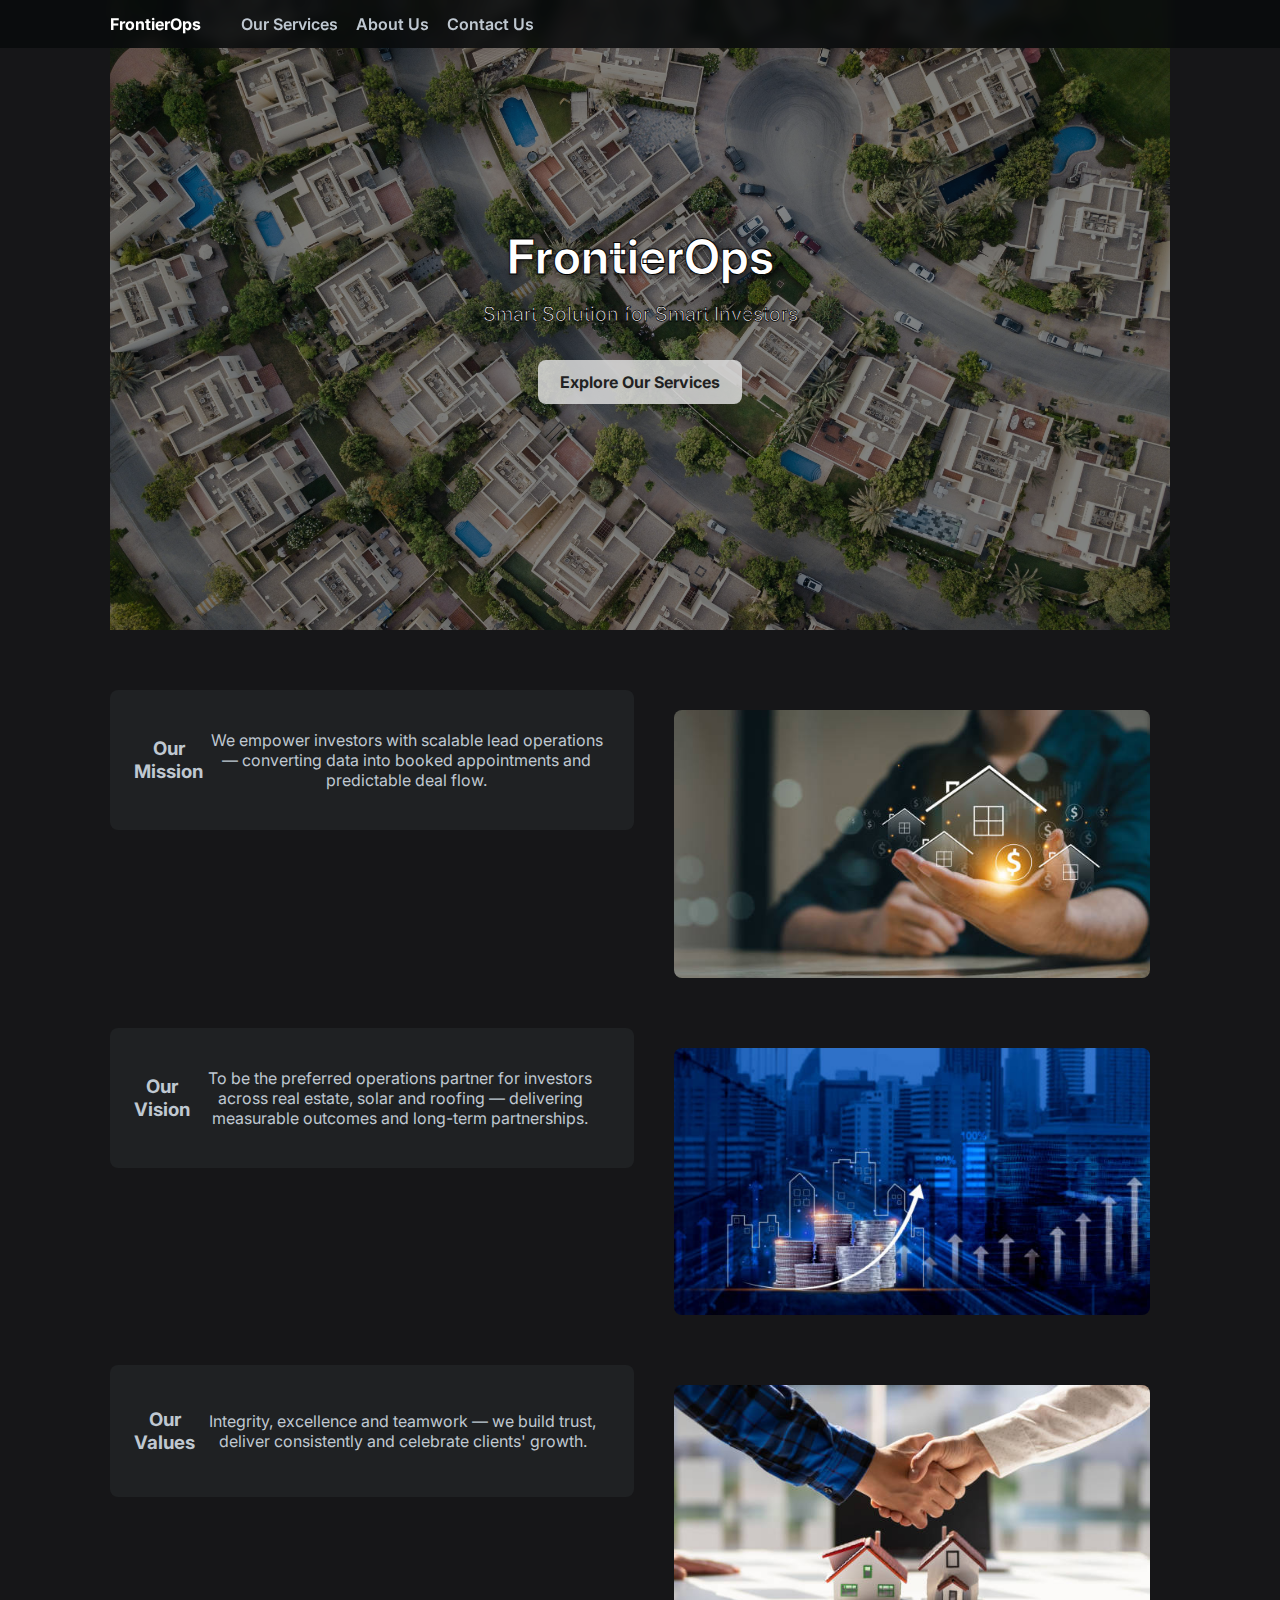
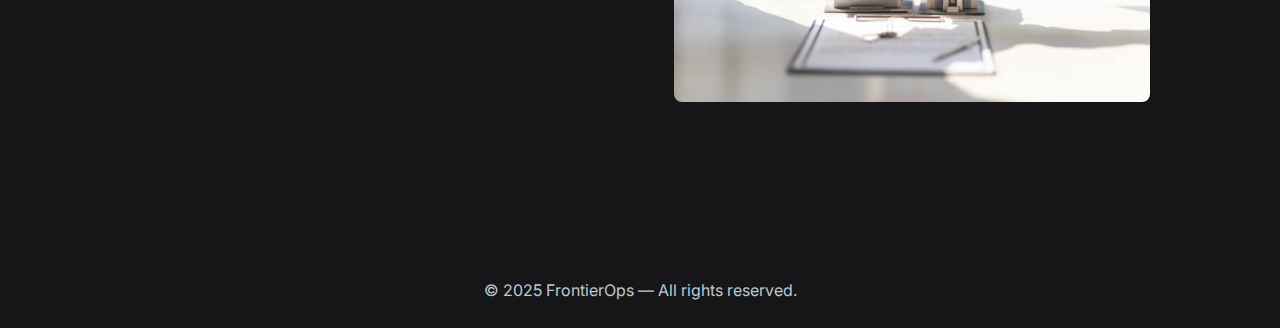
<file: index.html>
<!doctype html>
<html lang="en">
<head>
<meta charset="utf-8"/>
<meta name="viewport" content="width=device-width,initial-scale=1"/>
<title>FrontierOps — Smart Lead Operations for Investors</title>
<link href="https://fonts.googleapis.com/css2?family=Inter:wght@400;600;700;800&display=swap" rel="stylesheet">
<link rel="stylesheet" href="css/style.css">
</head>
<body>
<header class="site-header">
  <div class="container header-inner">
    <a class="brand" href="index.html">FrontierOps</a>
    <nav class="main-nav">
      <a href="services/index.html">Our Services</a>
      <a href="about/index.html">About Us</a>
      <a href="contact/index.html">Contact Us</a>
    </nav>
  </div>
</header>

<main class="site-main container">
  <section class="hero">
    <div class="hero-inner">
      <h1 class="brand-title">FrontierOps</h1>
      <p class="brand-sub">Smart Solution for Smart Investors</p>
      <a class="btn-cta" href="services/index.html">Explore Our Services</a>
    </div>
  </section>

  <!-- Mission / Vision / Values -->
  <section class="mvv">
    <div class="mv-row right">
      <div class="mv-text box-square">
        <h3>Our Mission</h3>
        <p>We empower investors with scalable lead operations — converting data into booked appointments and predictable deal flow.</p>
      </div>
      <div class="mv-img box-square"><img src="images/mission.jpg" alt="Mission"></div>
    </div>

    <div class="mv-row left">
      <div class="mv-img box-square"><img src="images/vision.jpg" alt="Vision"></div>
      <div class="mv-text box-square">
        <h3>Our Vision</h3>
        <p>To be the preferred operations partner for investors across real estate, solar and roofing — delivering measurable outcomes and long-term partnerships.</p>
      </div>
    </div>

    <div class="mv-row right">
      <div class="mv-text box-square">
        <h3>Our Values</h3>
        <p>Integrity, excellence and teamwork — we build trust, deliver consistently and celebrate clients' growth.</p>
      </div>
      <div class="mv-img box-square"><img src="images/values.jpg" alt="Values"></div>
    </div>
  </section>

</main>

<footer class="site-footer">
  <div class="container">© 2025 FrontierOps — All rights reserved.</div>
</footer>
</body>
</html>
</file>
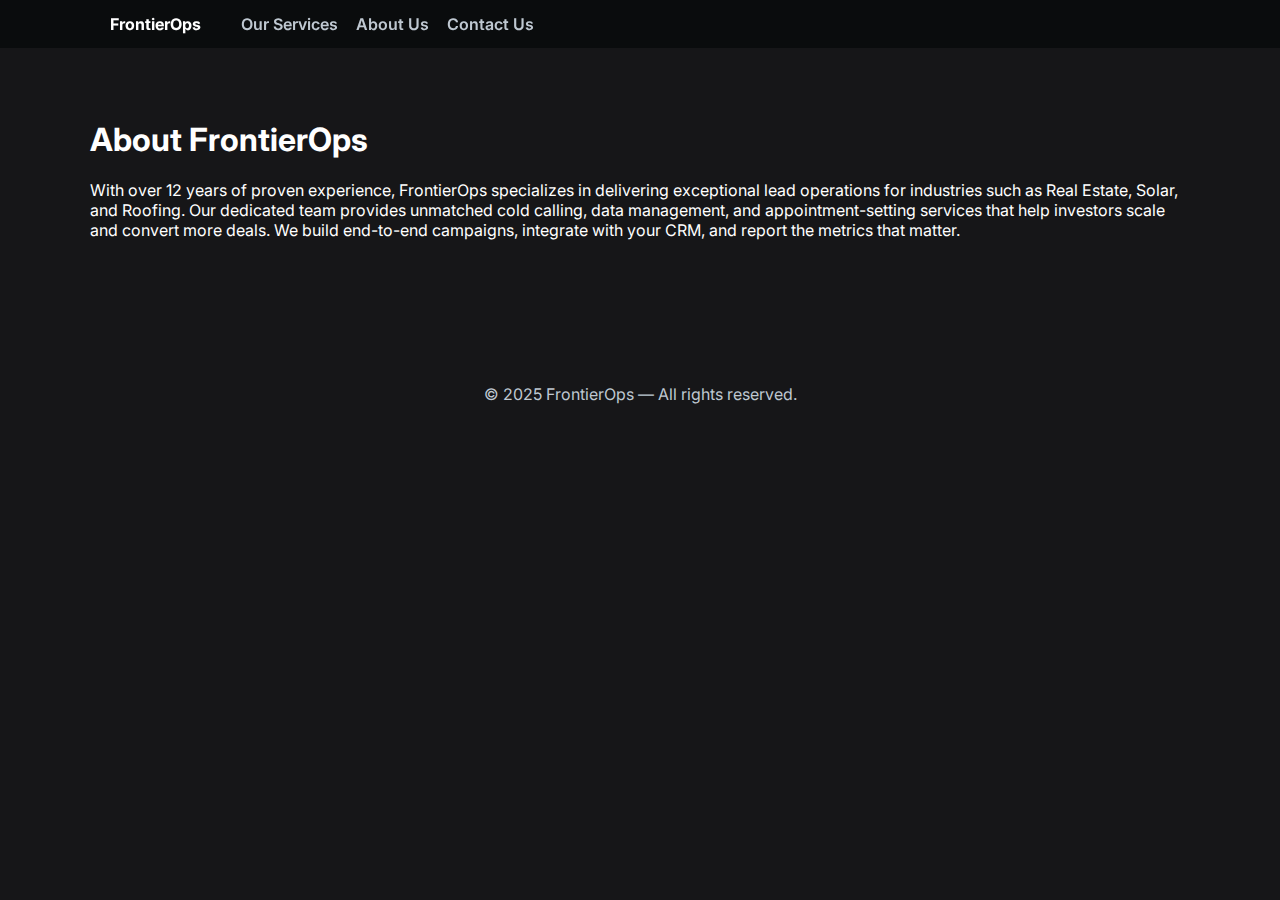
<file: about/index.html>
<!doctype html>
<html lang="en">
<head><meta charset="utf-8"/><meta name="viewport" content="width=device-width,initial-scale=1"/><title>About FrontierOps</title>
<link href="https://fonts.googleapis.com/css2?family=Inter:wght@400;600;700;800&display=swap" rel="stylesheet">
<link rel="stylesheet" href="../css/style.css"></head>
<body>
<header class="site-header">
  <div class="container header-inner">
    <a class="brand" href="../index.html">FrontierOps</a>
    <nav class="main-nav">
      <a href="../services/index.html">Our Services</a>
      <a href="index.html" class="active">About Us</a>
      <a href="../contact/index.html">Contact Us</a>
    </nav>
  </div>
</header>

<main class="container content about-page">
  <h1 class="about-title">About FrontierOps</h1>
  <p>With over 12 years of proven experience, FrontierOps specializes in delivering exceptional lead operations for industries such as Real Estate, Solar, and Roofing. Our dedicated team provides unmatched cold calling, data management, and appointment-setting services that help investors scale and convert more deals. We build end-to-end campaigns, integrate with your CRM, and report the metrics that matter.</p>
</main>

<footer class="site-footer"><div class="container">© 2025 FrontierOps — All rights reserved.</div></footer>
</body>
</html>
</file>
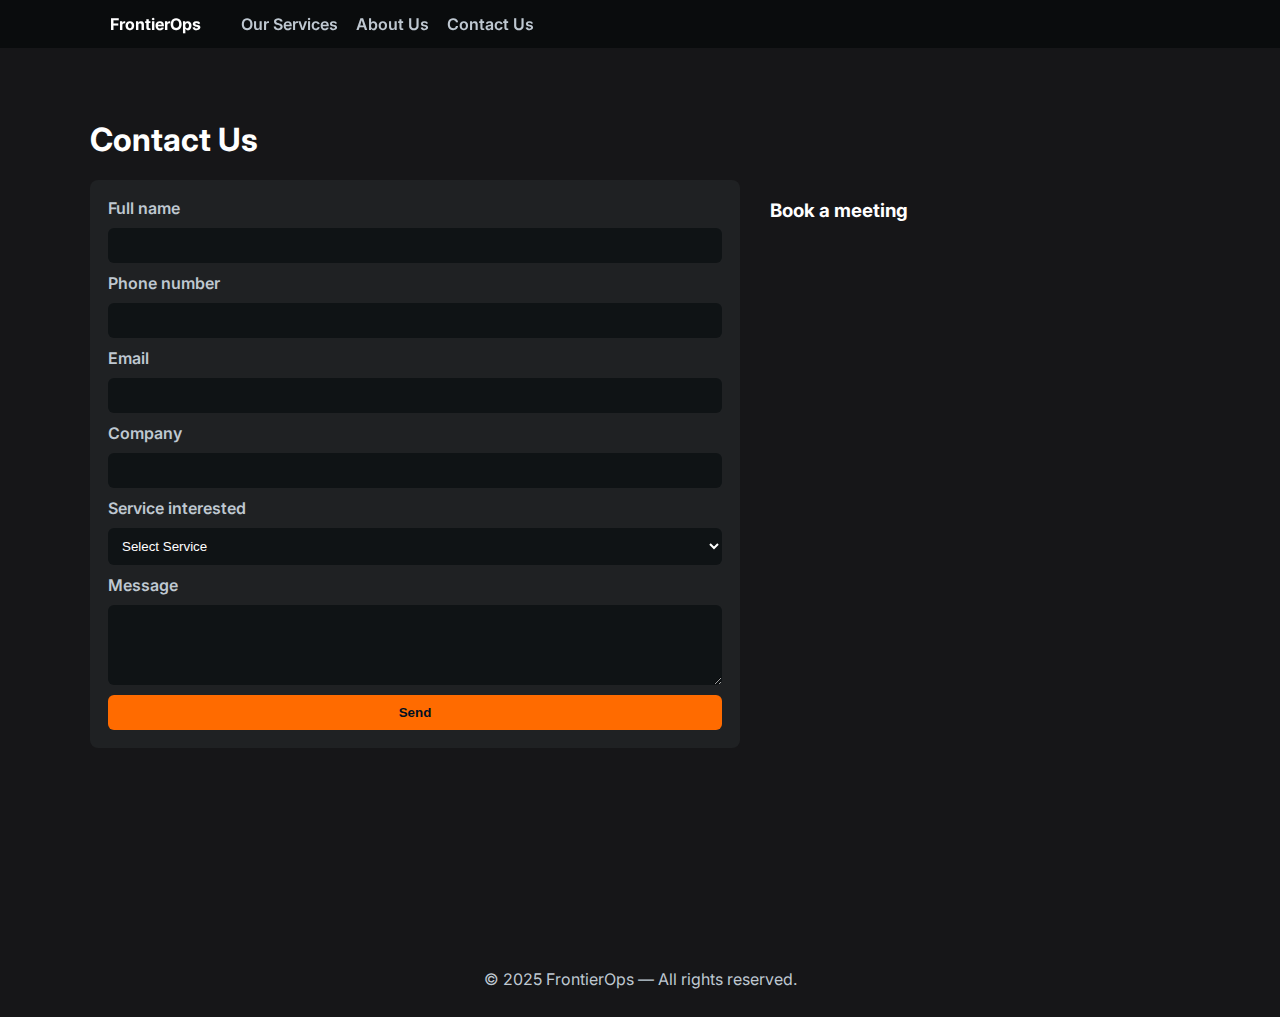
<file: contact/index.html>
<!doctype html>
<html lang="en"><head><meta charset="utf-8"/><meta name="viewport" content="width=device-width,initial-scale=1"/><title>Contact Us — FrontierOps</title>
<link href="https://fonts.googleapis.com/css2?family=Inter:wght@400;600;700;800&display=swap" rel="stylesheet">
<link rel="stylesheet" href="../css/style.css"></head><body>
<header class="site-header"><div class="container header-inner"><a class="brand" href="../index.html">FrontierOps</a><nav class="main-nav"><a href="../services/index.html">Our Services</a><a href="../about/index.html">About Us</a><a href="index.html" class="active">Contact Us</a></nav></div></header>
<main class="container content"><h1>Contact Us</h1><div class="contact-grid"><form action="https://formspree.io/f/meorgayq" method="POST" class="contact-form"><label>Full name</label><input type="text" name="name" required><label>Phone number</label><input type="tel" name="phone" required><label>Email</label><input type="email" name="email" required><label>Company</label><input type="text" name="company"><label>Service interested</label><select name="service" required><option value="">Select Service</option><option>Cold Calling & Texting</option><option>Data Management</option><option>Acquisition Managers</option><option>Disposition Managers</option><option>Lead Managers</option></select><label>Message</label><textarea name="message" rows="4"></textarea><button type="submit">Send</button></form><div class="calendly-area"><h3>Book a meeting</h3><div class="calendly-inline-widget" data-url="https://calendly.com/ahmedabdulaziz907" style="min-width:320px;height:600px"></div><script src="https://assets.calendly.com/assets/external/widget.js" async></script></div></div></main><footer class="site-footer"><div class="container">© 2025 FrontierOps — All rights reserved.</div></footer></body></html>
</file>
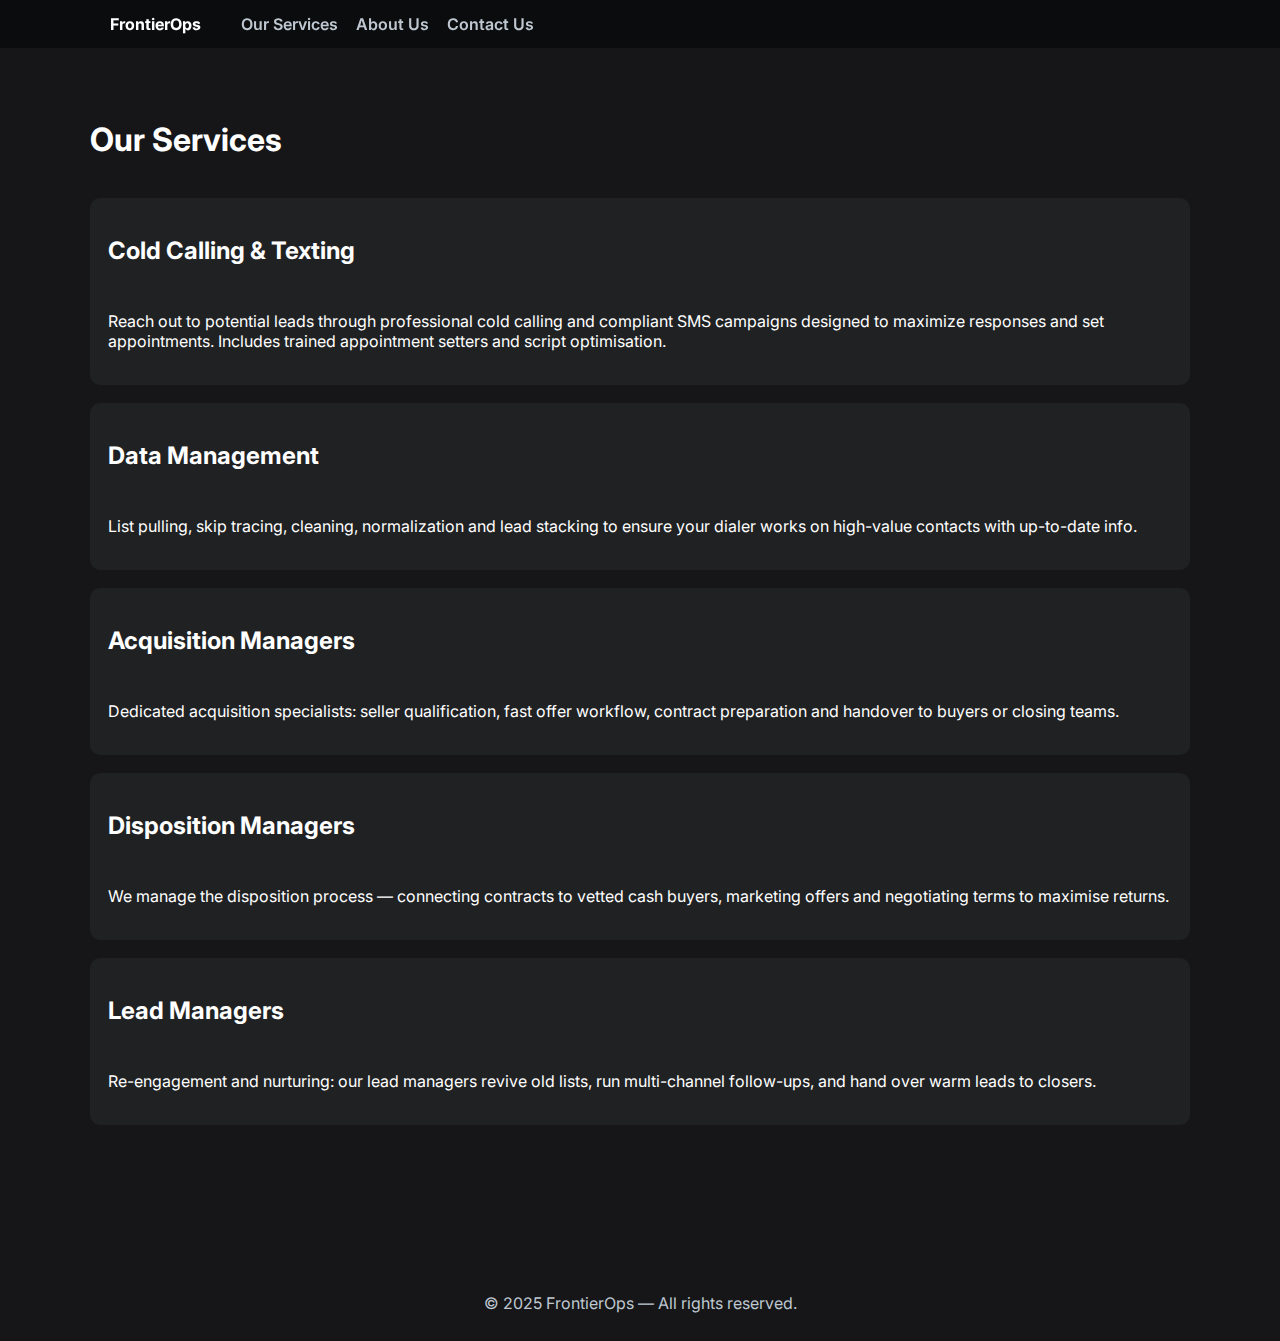
<file: services/index.html>
<!doctype html>
<html lang="en">
<head>
<meta charset="utf-8"/><meta name="viewport" content="width=device-width,initial-scale=1"/>
<title>Our Services — FrontierOps</title>
<link href="https://fonts.googleapis.com/css2?family=Inter:wght@400;600;700;800&display=swap" rel="stylesheet">
<link rel="stylesheet" href="../css/style.css">
</head>
<body>
<header class="site-header">
  <div class="container header-inner">
    <a class="brand" href="../index.html">FrontierOps</a>
    <nav class="main-nav">
      <a href="index.html" class="active">Our Services</a>
      <a href="../about/index.html">About Us</a>
      <a href="../contact/index.html">Contact Us</a>
    </nav>
  </div>
</header>

<main class="container content">
  <h1>Our Services</h1>
  <section class="services-list">
    <article class="service-vertical">
      <h2>Cold Calling & Texting</h2>
      <p>Reach out to potential leads through professional cold calling and compliant SMS campaigns designed to maximize responses and set appointments. Includes trained appointment setters and script optimisation.</p>
    </article>

    <article class="service-vertical">
      <h2>Data Management</h2>
      <p>List pulling, skip tracing, cleaning, normalization and lead stacking to ensure your dialer works on high-value contacts with up-to-date info.</p>
    </article>

    <article class="service-vertical">
      <h2>Acquisition Managers</h2>
      <p>Dedicated acquisition specialists: seller qualification, fast offer workflow, contract preparation and handover to buyers or closing teams.</p>
    </article>

    <article class="service-vertical">
      <h2>Disposition Managers</h2>
      <p>We manage the disposition process — connecting contracts to vetted cash buyers, marketing offers and negotiating terms to maximise returns.</p>
    </article>

    <article class="service-vertical">
      <h2>Lead Managers</h2>
      <p>Re-engagement and nurturing: our lead managers revive old lists, run multi-channel follow-ups, and hand over warm leads to closers.</p>
    </article>
  </section>
</main>

<footer class="site-footer">
  <div class="container">© 2025 FrontierOps — All rights reserved.</div>
</footer>
</body>
</html>
</file>
<file: css/style.css>
:root{--bg:#161618;--panel:#1f2123;--muted:#bfc8d1;--accent:#00bfff;--btn:#ff6b00}*{box-sizing:border-box}body{margin:0;font-family:Inter,Arial,Helvetica,sans-serif;background:var(--bg);color:#fff}.container{max-width:1100px;margin:0 auto;padding:0 20px}.site-header{position:fixed;top:0;left:0;width:100%;background:rgba(8,10,12,0.85);backdrop-filter:blur(6px);z-index:20}.header-inner{display:flex;align-items:center;gap:20px;padding:14px 20px}.brand{font-weight:700;color:#fff;text-decoration:none}.main-nav{margin-left:20px;display:flex;gap:18px}.main-nav a{color:var(--muted);text-decoration:none;font-weight:600}.main-nav a:hover{color:var(--accent)}.hero{height:70vh;display:flex;align-items:center;justify-content:center;text-align:center;background-image:url('../images/background.jpg');background-size:cover;background-position:center;position:relative}.hero::after{content:'';position:absolute;inset:0;background:rgba(6,10,12,0.5)}.hero-inner{position:relative;z-index:2;display:flex;flex-direction:column;align-items:center;gap:16px}.brand-title{font-size:48px;margin:0;color:#fff;-webkit-text-stroke:1px #000;text-shadow:2px 2px 6px rgba(0,0,0,0.6)}.brand-sub{font-size:20px;margin:0;color:#fff;-webkit-text-stroke:0.8px #000}.btn-cta{margin-top:18px;padding:12px 22px;border-radius:8px;background:rgba(220,220,220,0.85);color:#222;text-decoration:none;font-weight:700;transition:all .25s}.btn-cta:hover{background:#222;color:#fff}.mvv{padding:60px 0}.mv-row{display:flex;align-items:stretch;gap:20px;margin-bottom:30px}.mv-row.left{flex-direction:row-reverse}.box-square{flex:1;display:flex;align-items:center;justify-content:center;padding:20px;border-radius:10px;overflow:hidden}.mv-img img{width:100%;height:100%;object-fit:cover;border-radius:8px}.mv-text{background:var(--panel);color:var(--muted);padding:24px;border-radius:8px;text-align:center;height:100%;display:flex;align-items:center;justify-content:center}.content{padding:120px 0 60px}h1{margin-top:0}.services-list{display:flex;flex-direction:column;gap:18px;padding:18px 0 40px}.service-vertical{background:var(--panel);padding:18px;border-radius:10px;display:flex;flex-direction:column;gap:10px}.contact-grid{display:grid;grid-template-columns:1fr 420px;gap:30px;align-items:start}.contact-form{display:flex;flex-direction:column;gap:10px;background:var(--panel);padding:18px;border-radius:8px}.contact-form label{font-weight:600;color:var(--muted)}.contact-form input,.contact-form textarea,.contact-form select{background:#0f1315;border:none;padding:10px;border-radius:6px;color:#fff}.contact-form button{background:var(--btn);border:none;padding:10px;border-radius:6px;color:#012;cursor:pointer;font-weight:700}.site-footer{padding:28px 0;text-align:center;color:var(--muted);background:transparent;margin-top:40px}@media(max-width:900px){.mv-row{flex-direction:column}.contact-grid{grid-template-columns:1fr}.services-grid{grid-template-columns:1fr}.hero{height:50vh}}
</file>
